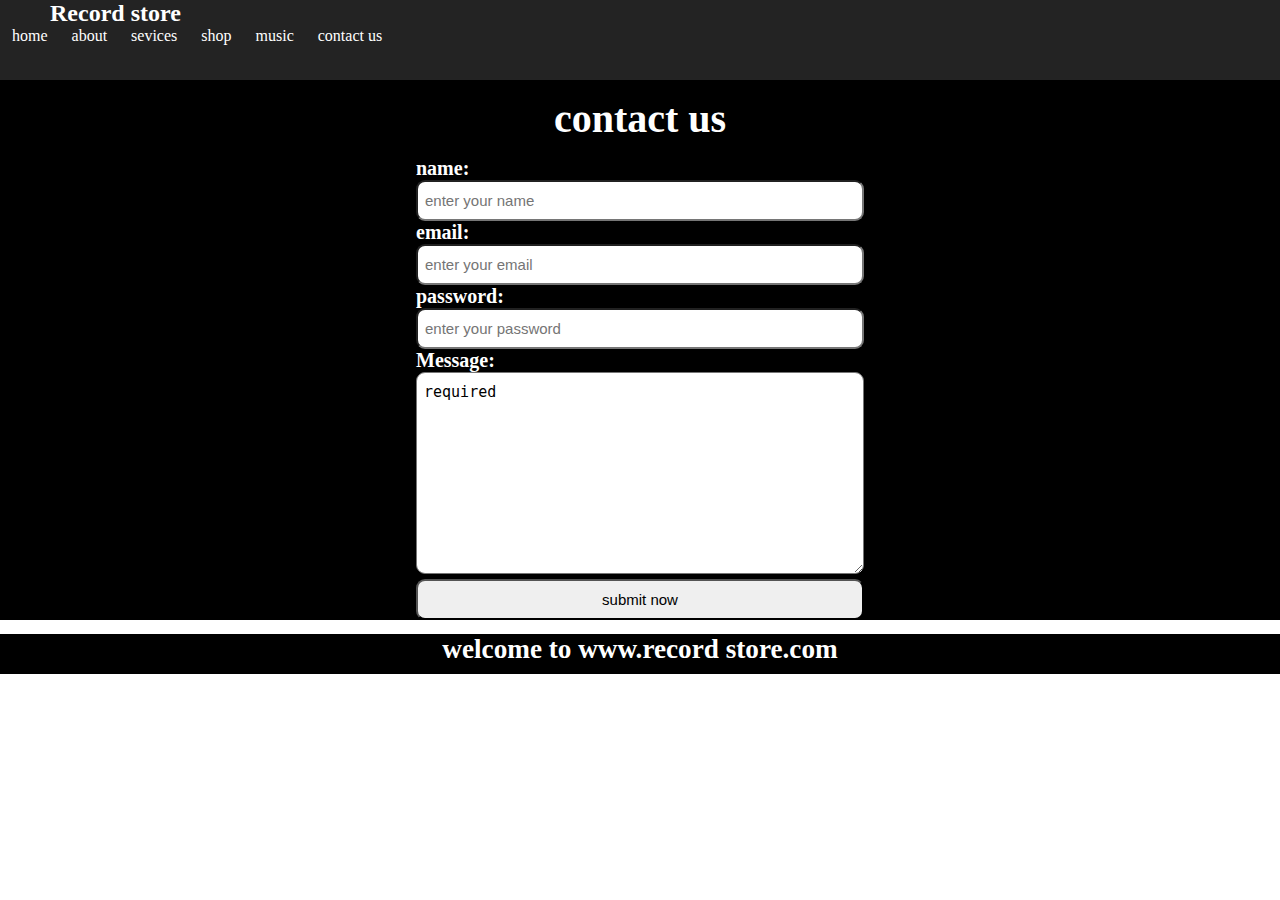
<file: contact.html>
<!doctype html>
<html lang="en">
  <head>
    <!-- Required meta tags -->
    <meta charset="utf-8">
    <meta name="viewport" content="width=device-width, initial-scale=1">
    <meta name="discription" content="record store">
    <meta name="keywords" content="record store, record store near me, record store day, vinyl record store near me">
    <meta name="author" content="yashab gauhar">
    

    <!-- Bootstrap CSS -->
    <link href="https://cdn.jsdelivr.net/npm/bootstrap@5.0.2/dist/css/bootstrap.min.css" rel="stylesheet" integrity="sha384-EVSTQN3/azprG1Anm3QDgpJLIm9Nao0Yz1ztcQTwFspd3yD65VohhpuuCOmLASjC" crossorigin="anonymous">
    <link rel="stylesheet" href="./css/style.css">
    <!-- <link rel="stylesheet" href="./js/script.js"> -->
    <link rel="stylesheet" href="https://cdnjs.cloudflare.com/ajax/libs/font-awesome/6.5.1/css/all.min.css" integrity="sha512-DTOQO9RWCH3ppGqcWaEA1BIZOC6xxalwEsw9c2QQeAIftl+Vegovlnee1c9QX4TctnWMn13TZye+giMm8e2LwA==" crossorigin="anonymous" referrerpolicy="no-referrer" />
    <title>record store</title>
  </head>
  <body>
    <div class="nav">
        
        <h2>Record store</h2>
        <div class="navlist">
            <ul>
                <li><a href="./index.html">home</a></li>
                <li><a href="./about.html">about </a></li>
                <li><a href="./sevices.html">sevices</a></li>
                <li><a href="./shop.html">shop</a></li>
                <li><a href="./music.html">music</a></li>
                <li><a href="./contact.html">contact us</a></li>
            </ul>
        </div>
    </div>

    <!-- contact -->
    <div class="contact" id="contact">
      <h1>contact us</h1>
      <form action="" class="contact form">
      <div>
          <label for="">name:</label>
          <br>
          <input type="text" name="name" id="name" placeholder="enter your name" required>
      </div>
      <div>
          <label for="">email:</label>
          <br>
          <input type="email" name="email" id="email" placeholder="enter your email" required>
      </div>
      <div>
          <label for="">password:</label>
          <br>
          <input type="password" name="password" id="password" placeholder="enter your password" required>
      </div>
      <div>
          <label for="">Message:</label>
          <br>
          <textarea name="" id="" cols="30" rows="10">required</textarea>
      </div>
      <div class="v button">
        <button>submit now</button>
    </div>
      </form>
  </div>

  <!-- footer -->
 <div class="footer">
  <h1>welcome to www.record store.com<i class="fa-brands fa-facebook"></i><i class="fa-brands fa-twitter"></i><i class="fa-brands fa-instagram"></i></h1>
  </div>
  
    
   
    



    
    <!-- Option 1: Bootstrap Bundle with Popper -->
    <script src="https://cdn.jsdelivr.net/npm/bootstrap@5.0.2/dist/js/bootstrap.bundle.min.js" integrity="sha384-MrcW6ZMFYlzcLA8Nl+NtUVF0sA7MsXsP1UyJoMp4YLEuNSfAP+JcXn/tWtIaxVXM" crossorigin="anonymous"></script>

    
    <!--
    <script src="https://cdn.jsdelivr.net/npm/@popperjs/core@2.9.2/dist/umd/popper.min.js" integrity="sha384-IQsoLXl5PILFhosVNubq5LC7Qb9DXgDA9i+tQ8Zj3iwWAwPtgFTxbJ8NT4GN1R8p" crossorigin="anonymous"></script>
    <script src="https://cdn.jsdelivr.net/npm/bootstrap@5.0.2/dist/js/bootstrap.min.js" integrity="sha384-cVKIPhGWiC2Al4u+LWgxfKTRIcfu0JTxR+EQDz/bgldoEyl4H0zUF0QKbrJ0EcQF" crossorigin="anonymous"></script>
    -->



     <script>
        var vbutton = document.querySelector('.v button');
        vbutton.addEventListener("click", function(){
            alert("fill your form properly");
        })

    
     </script>
  </body>
</html>
</file>
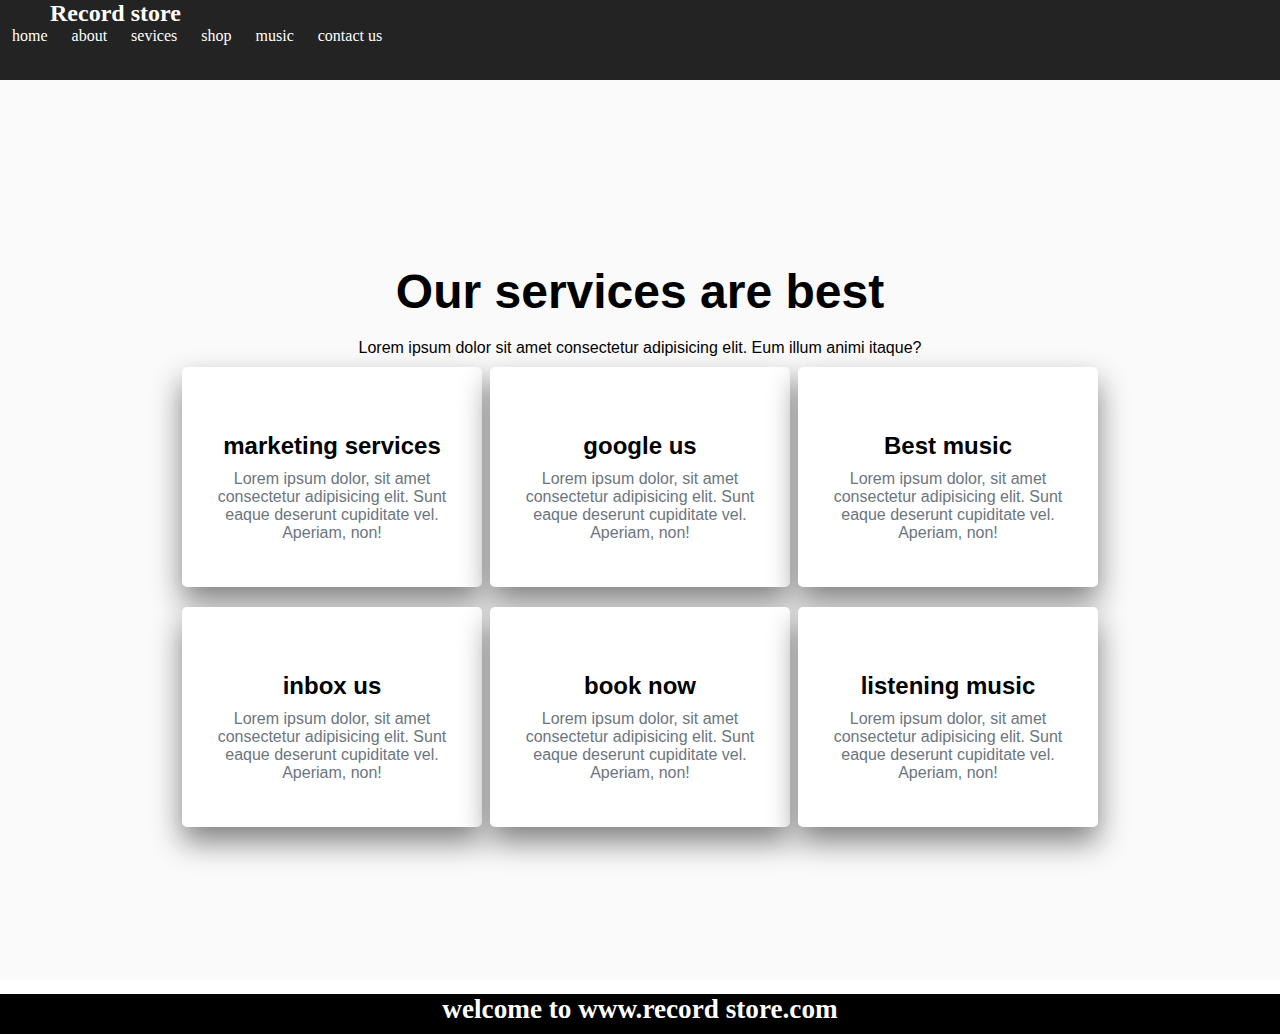
<file: sevices.html>
<!doctype html>
<html lang="en">
  <head>
    <!-- Required meta tags -->
    <meta charset="utf-8">
    <meta name="viewport" content="width=device-width, initial-scale=1">
    <meta name="discription" content="record store">
    <meta name="keywords" content="record store, record store near me, record store day, vinyl record store near me">
    <meta name="author" content="yashab gauhar">
    

    <!-- Bootstrap CSS -->
    <link href="https://cdn.jsdelivr.net/npm/bootstrap@5.0.2/dist/css/bootstrap.min.css" rel="stylesheet" integrity="sha384-EVSTQN3/azprG1Anm3QDgpJLIm9Nao0Yz1ztcQTwFspd3yD65VohhpuuCOmLASjC" crossorigin="anonymous">
    <link rel="stylesheet" href="./css/style.css">
    <!-- <link rel="stylesheet" href="./js/script.js"> -->
    <link rel="stylesheet" href="https://cdnjs.cloudflare.com/ajax/libs/font-awesome/6.5.1/css/all.min.css" integrity="sha512-DTOQO9RWCH3ppGqcWaEA1BIZOC6xxalwEsw9c2QQeAIftl+Vegovlnee1c9QX4TctnWMn13TZye+giMm8e2LwA==" crossorigin="anonymous" referrerpolicy="no-referrer" />
    <title>record store</title>
  </head>
  <body>
    <div class="nav">
        
        <h2>Record store</h2>
        <div class="navlist">
            <ul>
                <li><a href="./index.html">home</a></li>
                <li><a href="./about.html">about </a></li>
                <li><a href="./sevices.html">sevices</a></li>
                <li><a href="./shop.html">shop</a></li>
                <li><a href="./music.html">music</a></li>
                <li><a href="./contact.html">contact us</a></li>
            </ul>
        </div>
    </div>

    <!-- services -->
    <div class="wrapper">
      <h1>Our services are best</h1>
      <p>Lorem ipsum dolor sit amet consectetur adipisicing elit. Eum illum animi itaque?</p>


      <div class="content-box">
        <div class="card-1">
          <i class="fa-solid fa-signal"></i>
          <h2>marketing services</h2>
          <p>Lorem ipsum dolor, sit amet consectetur adipisicing elit. Sunt eaque deserunt cupiditate vel. Aperiam, non!</p>
        </div>
          <!-- second card services -->
        <div class="card-1">
          <i class="fa-brands fa-google"></i>
          <h2>google us</h2>
          <p>Lorem ipsum dolor, sit amet consectetur adipisicing elit. Sunt eaque deserunt cupiditate vel. Aperiam, non!</p>
        </div>
         <!-- third card services -->
        <div class="card-1">
          <i class="fa-solid fa-music"></i>
          <h2>Best music</h2>
          <p>Lorem ipsum dolor, sit amet consectetur adipisicing elit. Sunt eaque deserunt cupiditate vel. Aperiam, non!</p>
        </div>

         
           <!-- fourth card services -->
        <div class="card-1">
          <i class="fa-solid fa-inbox"></i>
          <h2>inbox us</h2>
          <p>Lorem ipsum dolor, sit amet consectetur adipisicing elit. Sunt eaque deserunt cupiditate vel. Aperiam, non!</p>
        </div>
          <!-- <h2>Best music</h2>
          <p>Lorem ipsum dolor, sit amet consectetur adipisicing elit. Sunt eaque deserunt cupiditate vel. Aperiam, non!</p>
        </div> -->

          <!-- fifth card services -->
          <div class="card-1">
            <i class="fa-solid fa-ticket"></i>
            <h2>book now</h2>
            <p>Lorem ipsum dolor, sit amet consectetur adipisicing elit. Sunt eaque deserunt cupiditate vel. Aperiam, non!</p>
          </div>
            <!-- <h2>Best music</h2>
            <p>Lorem ipsum dolor, sit amet consectetur adipisicing elit. Sunt eaque deserunt cupiditate vel. Aperiam, non!</p>
          </div> -->

           <!-- sixth card services -->
           <div class="card-1">
            <i class="fa-solid fa-headphones"></i>
            <h2>listening music </h2>
            <p>Lorem ipsum dolor, sit amet consectetur adipisicing elit. Sunt eaque deserunt cupiditate vel. Aperiam, non!</p>
          </div>
            <!-- <h2>Best music</h2>
            <p>Lorem ipsum dolor, sit amet consectetur adipisicing elit. Sunt eaque deserunt cupiditate vel. Aperiam, non!</p>
          </div> -->
      </div>
    </div>
    
    
    <!-- footer -->
    <div class="footer">
      <h1>welcome to www.record store.com<i class="fa-brands fa-facebook"></i><i class="fa-brands fa-twitter"></i><i class="fa-brands fa-instagram"></i></h1>
      </div>

    
    <!-- Option 1: Bootstrap Bundle with Popper -->
    <script src="https://cdn.jsdelivr.net/npm/bootstrap@5.0.2/dist/js/bootstrap.bundle.min.js" integrity="sha384-MrcW6ZMFYlzcLA8Nl+NtUVF0sA7MsXsP1UyJoMp4YLEuNSfAP+JcXn/tWtIaxVXM" crossorigin="anonymous"></script>

    
    <!--
    <script src="https://cdn.jsdelivr.net/npm/@popperjs/core@2.9.2/dist/umd/popper.min.js" integrity="sha384-IQsoLXl5PILFhosVNubq5LC7Qb9DXgDA9i+tQ8Zj3iwWAwPtgFTxbJ8NT4GN1R8p" crossorigin="anonymous"></script>
    <script src="https://cdn.jsdelivr.net/npm/bootstrap@5.0.2/dist/js/bootstrap.min.js" integrity="sha384-cVKIPhGWiC2Al4u+LWgxfKTRIcfu0JTxR+EQDz/bgldoEyl4H0zUF0QKbrJ0EcQF" crossorigin="anonymous"></script>
    -->
  </body>
</html>
</file>
<file: css/style.css>
*{
    margin: 0;
    padding: 0;
    box-sizing: border-box;
}
.nav{
    justify-content: space-between;
    background-color: rgba(0, 0, 0, 0.863);
    height: 80px;
    align-items: center;
}

.logo{
    width: 150px;
    margin-left: 120px;
}  
.nav h2{
  color: #fff;
 margin-left: 50px;
}
.navlist ul{
    display: flex;

}
.navlist ul li{
   list-style: none;
}
.navlist ul li a{
    text-decoration: none;
    padding: 12px;
    color: #fff;
 }

 /* home section */
 .containers::before{
  content: "";
  background: url("https://img.freepik.com/free-vector/realistic-vector-background-music-notes-wave-background_134830-1438.jpg?size=626&ext=jpg&ga=GA1.1.2116175301.1701475200&semt=ais");
  background-size: cover;
  position: absolute;
  top: 0;
  left: 0;
  z-index: -1;
  height: 460px;
  width: 100%;

 }
 .containers{
    margin-top: 110px;
    margin-left: 30px;
 }
 .container button{
    background-color: red;
    color: #fff;
    border: 2px solid red;
    border-radius: 40px;
    padding: 4px;
    width: 18vh;
    height: 35px;
    cursor: pointer;
 }
 .container button:hover{
    background-color: #fff;
    color: red;
  
    width: 15vh;
 }
 .container h1 {
    color: #fff;
    

 }
 .line{
   width: 150px;
   height: 4px;
   background: #fc036b;
   
 }
 .container h2 {
   color: #fff;
   

}
 .container p {
    color: #fff;

 }

 /* events */
 .title{
   margin-top: 150px;
   margin-left: 360px;
   /* color: blue; */
 }
 .row{
   display: flex;
   align-items: center;
   width: 100%;
   justify-content: space-between;
   /* background:black ; */
   margin-top: 13px;
  
 }
 .row .col{
  width: 80%;
  margin-top: 80px;
  margin-left: 96px;
 }
 .col h4{
    margin-left: 89px;
    margin-top: 20px;
    font-size: 3vmin;
    color: #484872;
   
 }
 .col p{
  
   color: #484872;
   
  
}
.col img{
  
 width: 300px;
   
  
}
 .col button{
   background-color: red;
   color: #fff;
   margin-left: 95px;
   border: 2px solid red;
   border-radius: 12px;
   padding: 3px;
   cursor: pointer;
  
}
.col button:hover{
   background-color: white;
   color: red;
  
  
  
}
/* explore */

.explores::before{
   content: "";
 
   background: url("https://colors.dopely.top/inside-colors/wp-content/uploads/2021/08/Black-in-nature-black-sky.jpg");
   background-size: cover;
   z-index: -1;
   width: 100%;
   height: 370px;
   position: absolute;
   top: 1080px;
   left: 0;  
   display: flex;
   align-items: center; 
}
.explores{
   margin-top: 120px;
   align-items: center;

}
.explore{
   width: 60%;
   padding: 50px;
   color: whitesmoke;
   display: flex;
   align-items: center;
   flex-direction: column;
}
.explore h1{
  font-size: 7vmin;
  margin: 20px;
}
.explore p{
   margin-left: 18px;
 }
 .explore button{
  background-color: red;
  color: white;
  border: 2px solid red;
  border-radius: 30px;
  padding: 3px;
}
.explore button:hover{
   background-color: white;
   color: red;
   
 }
/* .explore .line{
   margin-bottom: 50px;
} */

/* music section */
.musics{
   margin-top: 50px;
}
.music{
   text-align: center;
   font-size: 1.8rem;
}
.music h1{
  margin-top: 14px;
}
.mains{
  margin-left: 20px; 
  padding: 0px 0px 20px 0px;
}
.fa-solid{
   margin-left: 200px;
}
.main{
   width: 84vw;
   height: 600px;
   border-radius: 40px;
   
   
   /* border: 2px solid black; */
   display: flex;
   margin-top: 20px;
   /* margin-right: 12px; */
   margin-left: 44px;
   
   
   
   
   
   
   
 
}
h3{
   width: 250px;
   height: 160px;
   /* border: 1px solid red; */
   box-shadow: 2px 2px 5px gray;
   border-radius: 10px;
   margin-top: 20px;
   margin: 20px auto;
   cursor: pointer;
   
   


}

.min-in{
   display: flex;
   position: absolute;
   top: 1710px;
   margin-left: 60px;
   border-radius: 40px;
   /* margin: 0px 0px 20px 0px; */
   /* padding: 10px; */
   width: 84vw;
}
h5{
   /* border: 1px solid red; */
   box-shadow: 2px 2px 5px gray;
   border-radius: 10px;
   width: 241px;
   height: 160px;
   margin: 20px auto;
   margin-left: 25px;
   cursor: pointer;
}

.min-ming{
   display: flex;
   position: absolute;
   top: 1877px;
   margin-top: 40px;
   width: 84vw;
   margin-left: 60px;
   border-radius: 40px;
}
h6{
   /* border: 1px solid red; */
   box-shadow: 2px 2px 5px;
   border-radius: 10px;
   width: 250px;
   height: 160px;
   margin: 20px auto;
   margin-left: 17px;
   margin-top: 20px;
   cursor: pointer;
}
.asong{
   background-image: url('../img/atif\ in\ drama\ img.jpg');
   background-repeat: no-repeat;
   background-size: 100% 100%;
}
.bsong{
   background-image: url('../img/asim\ azhar\ jpg.jpg');
   background-repeat: no-repeat;
   background-size: 100% 100%;
}
.csong{
   background-image: url('../img/arijit-img.webp');
   background-repeat: no-repeat;
   background-size: 100% 100%;
}
.dsong{
   background-image: url('../img/alan-img.jpg');
   background-repeat: no-repeat;
   background-size: 100% 100%;
}
.esong{
   background-image: url('../img/justin-img.jpg');
   background-repeat: no-repeat;
   background-size: 100% 100%;
}
.fsong{
   background-image: url('../img/sonu-img.jpg');
   background-repeat: no-repeat;
   background-size: 100% 100%;
}
.gsong{
   background-image: url('../img/armaan\ img.jpeg');
   background-repeat: no-repeat;
   background-size: 100% 100%;
}
.hsong{
   background-image: url('../img/ed-img.jpeg');
   background-repeat: no-repeat;
   background-size: 100% 100%;
}
.isong{
   background-image: url('../img/fateh.jpg');
   background-repeat: no-repeat;
   background-size: 100% 100%;
}
.jsong{
   background-image: url('../img/dhvani-img.jpeg');
   background-repeat: no-repeat;
   background-size: 100% 100%;
}
.lsong{
   background-image: url('../img/bohemia-img.jpeg');
   background-repeat: no-repeat;
   background-size: 100% 100%;
}
.qsong{
   background-image: url('../img/yoyo-img.jpeg');
   background-repeat: no-repeat;
   background-size: 100% 100%;
}

/* footer */
.footer{
   background-color: black;
   height: 40px;
   
}
.footer h1{
  color: #fff;
  text-align: center;
  font-size: 1.7rem;
  margin-top: 14px;
}

/* cards section */
.more{
   display: flex;
}
.cards{
   margin-top: 20px;
   margin-left: 120px;
   /* border: 2px solid black; */
   box-shadow: 2px 2px 5px;
   display: flex;
   flex-direction: column;
   justify-content: center;
   align-items: center;
   width: 200px;
   transition: 0.5s;
   cursor: pointer;
}
.cards:hover{
    transform: translate(5);
}


.cards h1{
   text-align: center;
}
.cards {
   text-align: center;
}
.cards img{
  width: 200px;
  height:140px ;
}

/* sevices section */
.wrapper{
   min-height: 100vh;
   display: flex;
   justify-content: center;
   align-items: center;
   flex-direction: column;
   background: #fafafa;
   padding-top: 35px;
   font-family: 'roboto', sans-serif;

}
.wrapper h1{
  font-size: 3rem;
  margin-bottom: 15px;
  padding: 5px 15px;
}

.content-box{
   width: 1000px;
   margin: 0 auto;
   display: flex;
   justify-content: center;
   flex-wrap: wrap;
}

.card-1{
   min-height: 220px;
   width: 300px;
   padding: 20px;
   border-radius: 5px;
   display: flex;
   justify-content: center;
   align-items: center;
   flex-direction: column;
   box-shadow: 0 15px 30px grey;
   background: #fff;
   margin: 10px 4px;
   transition: 0.3;
   cursor: pointer;
}
.card-1:hover{
   /* background: linear-gradient(90deg,blue); */
   background-color: rgb(145, 145, 247);
   color: white;

 }
.card-1 i{
  margin-bottom: 20px;
  color: #ff5724;
  
}

.card-1 h2{
  margin-bottom: 10px;
  text-align: center;
 }
 .card-1 p{
   color: #6c757d;
   text-align: center;
  }

  /* shop */
   .hap{
      text-align: center;
      margin-top: 10px;
      font-size: 2.2rem;
      color: black;
      
   }
  .heading{
   margin-left: 12px;
   margin-top: 12px;
  }
  .line{
   margin-left: 12px;
  }
  .cards-n{
   display: flex;
  }

  .card-n{
   margin-top: 20px;
   /* border: 2px solid black; */
   box-shadow: 5px 5px 5px 5px gray;
   width: 300px;
   height: 330px;
   margin-left: 120px;
  }
  .card-n h2{
  text-align: center;
  }
  .card-n p{
   text-align: center;
   }
   .card-n button{
       margin-left: 120px;
       background-color: red;
       border: 1px solid red;
       border-radius: 12px;
       color: #fff;
       cursor: pointer;
       padding: 3px;
      }

      .card-n button:hover{
        background-color: white;
        color: red;
        }
  .card-n img{
   width: 260px;
   height: 140px;
  }

  .card-s{
   /* border: 1px solid black; */
   box-shadow: 5px 5px 5px 5px gray;
   margin-top: 20px;
   width: 300px;
   height: 330px;
   margin-left: 120px;
  }
  .card-s h2{
  text-align: center;
  }
  .card-s p{
   text-align: center;
   }
   .card-s button{
      margin-left: 120px;
      background-color: red;
      color: #fff;
      border: 2px solid red;
      border-radius: 12px;
      padding: 3px;
      }
      .card-s button:hover{
         
         background-color: #fff;
         color: red;
         
         }
  .card-s img{
   width: 230px;
  }

  .cards-t{
   display: flex;
  }

  /* keyboard section */
  .heading-2{
   margin-top: 20px;
   margin-left: 15px;
  }
  .card-v{
   /* border: 2px solid black; */
   box-shadow: 5px 5px 5px 5px gray;
   width: 440px;
   margin-top: 20px;
   margin-left: 150px;
  }
  .card-v h2{
   text-align: center;
  }
  .card-v p{
   text-align: center;
  }
  .card-v button{
   margin-left: 179px;
   background-color: red;
   color: white;
   border: 2px solid red;
   border-radius: 12px;
   padding: 3px;
  }
  .card-v button:hover{
   background-color: white;
   color: red;
  }
  .card-v img{
  width: 438px;
  }
  .cards-b{
   display: flex;
  }


  /* contact section */
  .contact h1{
   font-size: 2.5rem;
   margin: 15px 5px;
   text-align: center;
   color: #fff;
}

.contact{
   display: flex;
   flex-direction: column;
   align-items: center;
   
}
.contact{
  background: black;

}

.contact form input, textarea{
   width: 35vw;
   padding: 10px 7px;
   border-radius: 9px;
   font-size: 15px;
}
.contact form label{
  color: #fff;
}
.v button{
   width: 35vw;
   padding: 10px 7px;
   border-radius: 9px;
   font-size: 15px;

}


.contact form{
   font-size: 20px;
   font-weight: bold;
}

/* about us */
.hero{
   background-color: #f8f8f8;
   overflow: hidden;
}
.hero-content h2{
   font-size: 32px;
   margin-bottom: 20px;
   color: #333;
}

.hero-content button{
   display: inline-block;
   background-color: #ff4500;
   color: #fff;
   padding: 12px 24px;
   border-radius: 5px;
   font-size: 20px;
   border: none;
   cursor: pointer;
   transition: 0.3s ease;
}
.hero-content button:hover{
  background-color: #ff6347;
  transform: scale(1.1);
}
.hero-content p{
   font-size: 20px;
   line-height: 1.2;
   margin-bottom: 30px;
   color: #666;
}
.head-1 h1{
   color: #ff6347;
   font-size: 55px;
   text-align: center;
   margin-top: 35px;
}
.content{
   display: flex;
   justify-content: center;
   align-items: center;
   width: 90%;
   margin: 65px auto;

}
#line2{
   width: 1000px;
}
#line3{
   width: 1000px;
   margin-top: 12px;
   
}
 /* about section */
.cardo h1{
   text-align: center;
   color:#ff6347 ;
   background-color: #f8f8f8;
}
.teams{
  /* border: 2px solid black; */
  box-shadow: 5px 5px 5px 5px grey;

  width: 300px;
  height: 190px;
  margin-left: 120px;
  margin-top: 26px;
}
.team{
 display: flex;
 flex-direction: column;
 justify-content: center;
 align-items: center;
}
.team button{
   background-color: red;
   color: #fff;
   border: 1px solid red;
   margin-top: 12px;
   
   padding: 4px;
   border-radius: 12px;
  }
  .team button:hover{
  background-color: white;
  color: red;
  }
.team p{
  text-align: center;
}
.more{
   width: 300px;
   height: 240px;
   position: absolute;
   right: 500px;
   top: 1172px;
   margin-top: 24px;
}
.more2{
   width: 300px;
   height: 240px;
   position: absolute;
   right: 100px;
   top: 1207px;
   margin-top: 24px;
  
}
.team2{
   /* border: 2px solid black; */
   box-shadow: 5px 5px 5px 5px gray;
   margin-top: 50px;
   display: flex;
   flex-direction: column;
   justify-content: center;
   align-items: center;
   
}
.team2 button{
   background-color: red;
   color: #fff;
   border: 1px solid red;
   padding: 4px;
   border-radius: 12px;
}

.team2 p{
   text-align: center;
}
.team2 button:hover{
  background-color: white;
  color: red;
}

.team3{
   /* border: 2px solid black; */
   box-shadow: 5px 5px 5px 5px gray;
   height: 180px;
   margin-top: 20px;
   display: flex;
   flex-direction: column;
   justify-content: center;
   align-items: center;
}
.team3 button{
   background-color: red;
   color: #fff;
   border: 1px solid red;
   padding: 4px;
   border-radius: 12px;
}
.team3 button:hover{
  background-color: white;
  color: red;
}
.team3 p{
   text-align: center;
}
.my-head{
   color: black;
   text-align: center;
}
.container i{
   position: absolute;
   top: 186px;
   left: 970px;
   font-size: 1.2rem;
}
</file>
